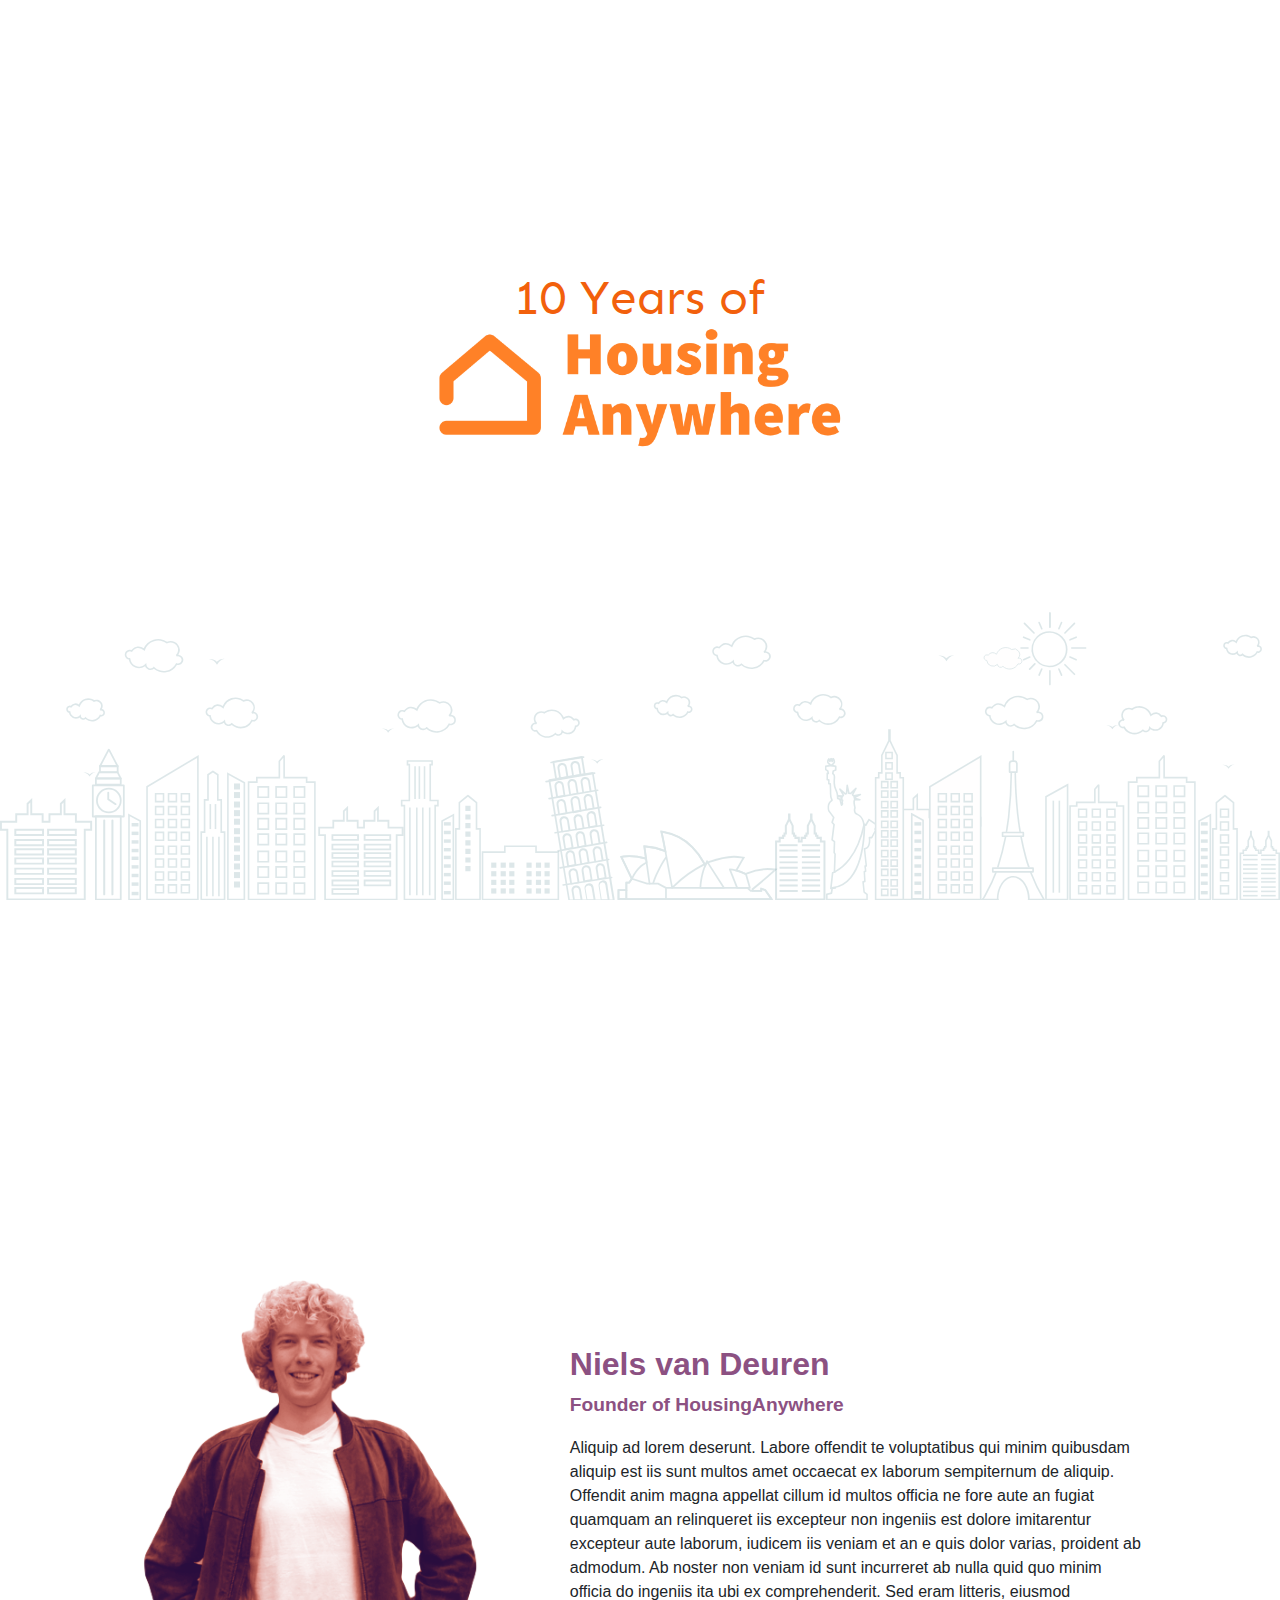
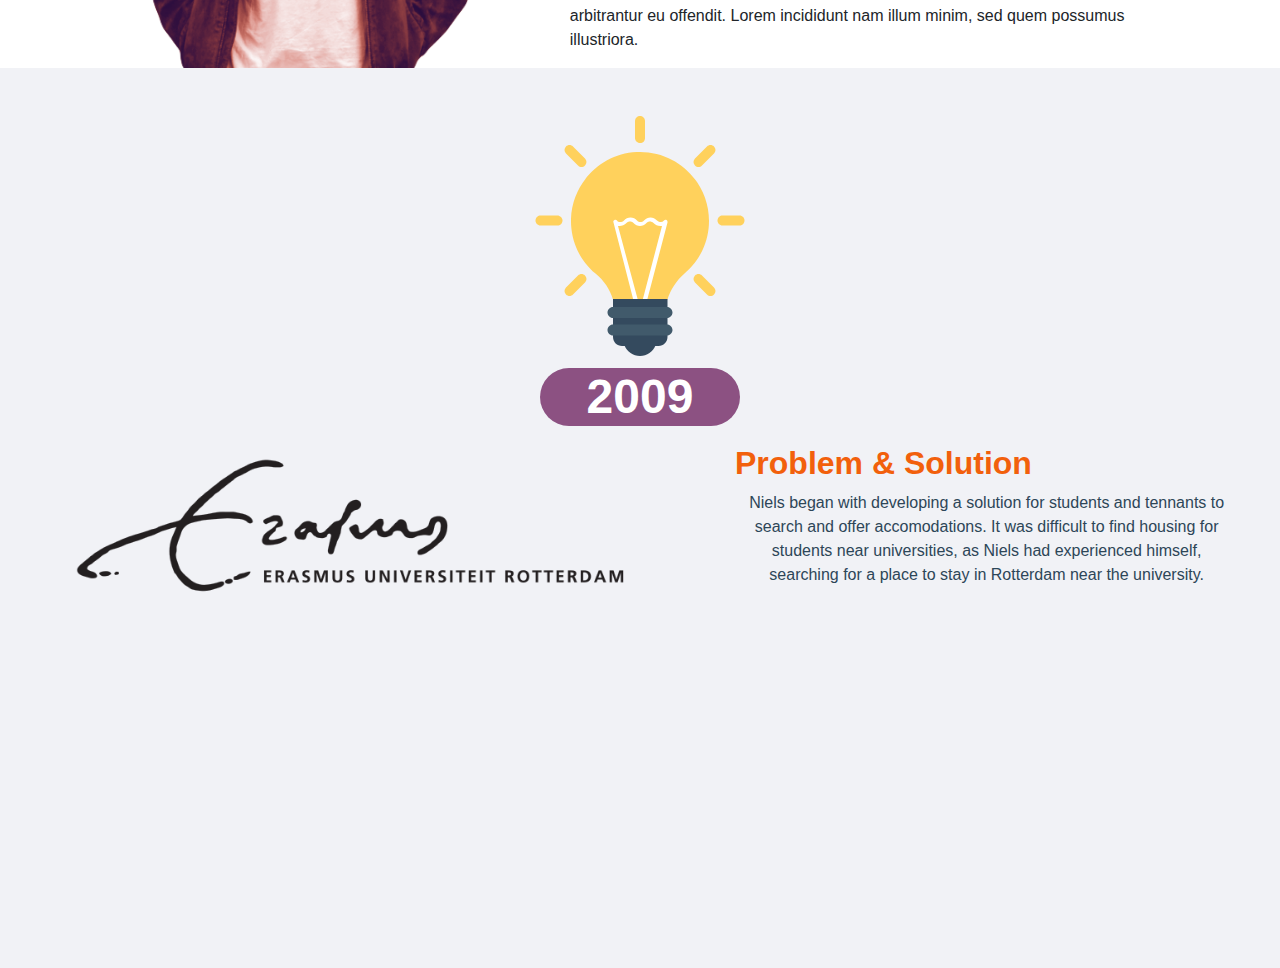
<file: index.html>
<!DOCTYPE HTML>
<html>
<head>
<title>10 Years HousingAnywhere</title>
<meta name="viewport" content="width=device-width, initial-scale=1">
<link rel="stylesheet" href="css/bootstrap-reboot.css">
<link rel="stylesheet" href="css/bootstrap.min.css">
<link rel="stylesheet" href="css/style.css">
</head>

<body>
	<div class="container-fluid">
		
		<header class="vh-100 row">
			<div class="col-8 offset-2 col-xl-4 offset-xl-4">
				<div style="margin-top: 30vh">
					<h2 class="regular pri-clr text-xl center">10 Years of</h2>
					<img class="center d-block w-100" src="img/housing-anywhere_owler_20190206_175925_original.png">		
				</div>		
			</div>
			<img class="hero vw-100" src="img/hero-next-17255d3496b6bdb161243d7e5461fe48.bundle.svg">
		</header>
		<div style="min-height: 80vh;" class="row pri-bg d-flex flex-column-reverse flex-xl-row align-items-xl-end mt-5">
			<div class="col-8 offset-2 col-xl-4 offset-xl-1">
				<img class="w-100" src="img/NielsVanDeurenDuo.png" alt="Niels van Deuren">
			</div>
			<div class="col-12 col-xl-6 d-flex align-items-center">
				<div class="">
					<h2 class="sec-clr text-l px-4 font-weight-bolder">Niels van Deuren</h2>
					<p class="sec-clr text-m px-4"><b>Founder of HousingAnywhere</b></p>
					<p class="px-4">Aliquip ad lorem deserunt. Labore offendit te voluptatibus qui minim quibusdam 
						aliquip est iis sunt multos amet occaecat ex laborum sempiternum de aliquip. 
						Offendit anim magna appellat cillum id multos officia ne fore aute an fugiat 
						quamquam an relinqueret iis excepteur non ingeniis est dolore imitarentur 
						excepteur aute laborum, iudicem iis veniam et an e quis dolor varias, proident 
						ab admodum. Ab noster non veniam id sunt incurreret ab nulla quid quo minim 
						officia do ingeniis ita ubi ex comprehenderit. Sed eram litteris, eiusmod 
						arbitrantur eu offendit. Lorem incididunt nam illum minim, sed quem possumus 
						illustriora.</p>
				</div>
			</div>
		</div>
		<div style="min-height: 100vh" class="sec-bg col-12">
			
			<div style="height: 300px" class="row">		
				<img class="center d-block my-5" src="img/001-idea.svg" height="80%">
				
			</div>
			<div class="year center d-block position-relative">
				<h4 class="text-xl font-weight-bold">2009</h4>
			</div>
			<div class="row d-flex flex-column-reverse flex-xl-row justify-content-around flex-nowrap">
				<div class="col-8 offset-2 col-xl-6 offset-xl-0">
					<img class="w-100" src="img/Logo_Erasmus_Universiteit_Rotterdam.svg.png">
				</div>
				<div class="align-self-center col-6 col-xl-5">
					<h3 class="pri-clr text-l text-center text-xl-left font-weight-bold">Problem & Solution</h3>
					<p class="txt-clr text-center">Niels began with developing a solution for students and tennants to search and offer accomodations. It was difficult to find housing for students near universities, as Niels had experienced himself, searching for a place to stay in Rotterdam near the university.</p>
				</div>
			
			</div>
			
			
		</div>
		
	</div>
	<script src="js/bootstrap.min.js"></script>
</body>	

	
	
</html>
</file>
<file: css/style.css>
:root {
	--pri-clr: #F2600C;
	--sec-clr: #8C5182;
	--pri-bg: #FFFFFF;
	--sec-bg: #F1F2F6;
	--txt-clr: #2D4658;
	--font: senregular;
}

::-webkit-scrollbar {
	width: 5px;
}
::-webkit-scrollbar-thumb {
	background: var(--pri-color);
}
::-webkit-scrollbar-track {
	background: var(--sec-bg);
}
body {
	overflow-x: hidden;
}
.container-fluid {
	padding: 0;
}

@font-face {
    font-family: 'senregular';
    src: url('sen-regular-webfont.woff2') format('woff2'),
         url('sen-regular-webfont.woff') format('woff');
    font-weight: normal;
    font-style: normal;

}

@font-face {
    font-family: 'senextrabold';
    src: url('sen-extrabold-webfont.woff2') format('woff2'),
         url('sen-extrabold-webfont.woff') format('woff');
    font-weight: normal;
    font-style: normal;

}

@font-face {
    font-family: 'senbold';
    src: url('sen-bold-webfont.woff2') format('woff2'),
         url('sen-bold-webfont.woff') format('woff');
    font-weight: normal;
    font-style: normal;

}

.text-m {
	font-size: 1.2em;
}
.text-l {
	font-size: 2em;
}
.text-xl {
	font-size: 3em;
}


.pri-clr {
	color: var(--pri-clr);
}
.sec-clr {
	color: var(--sec-clr);
}
.pri-bg {
	background-color: var(--pri-bg);
}
.sec-bg {
	background-color: var(--sec-bg);
}
.txt-clr {
	color: var(--txt-clr);
}

.vw-100 {
	width: 100vw;
}

.vh-100 {
	height: 100vh;
}

.center {
	margin: 0 auto;
	text-align: center;
}

.hero {
	position: absolute;
	bottom: 0;
	left: 0;
}

.regular {
	font-family: var(--font);
}
.year {
	z-index: 3;
	width: 200px;
	background-color: var(--sec-clr);
	color: white;
	border-radius: 50px;
}
</file>
